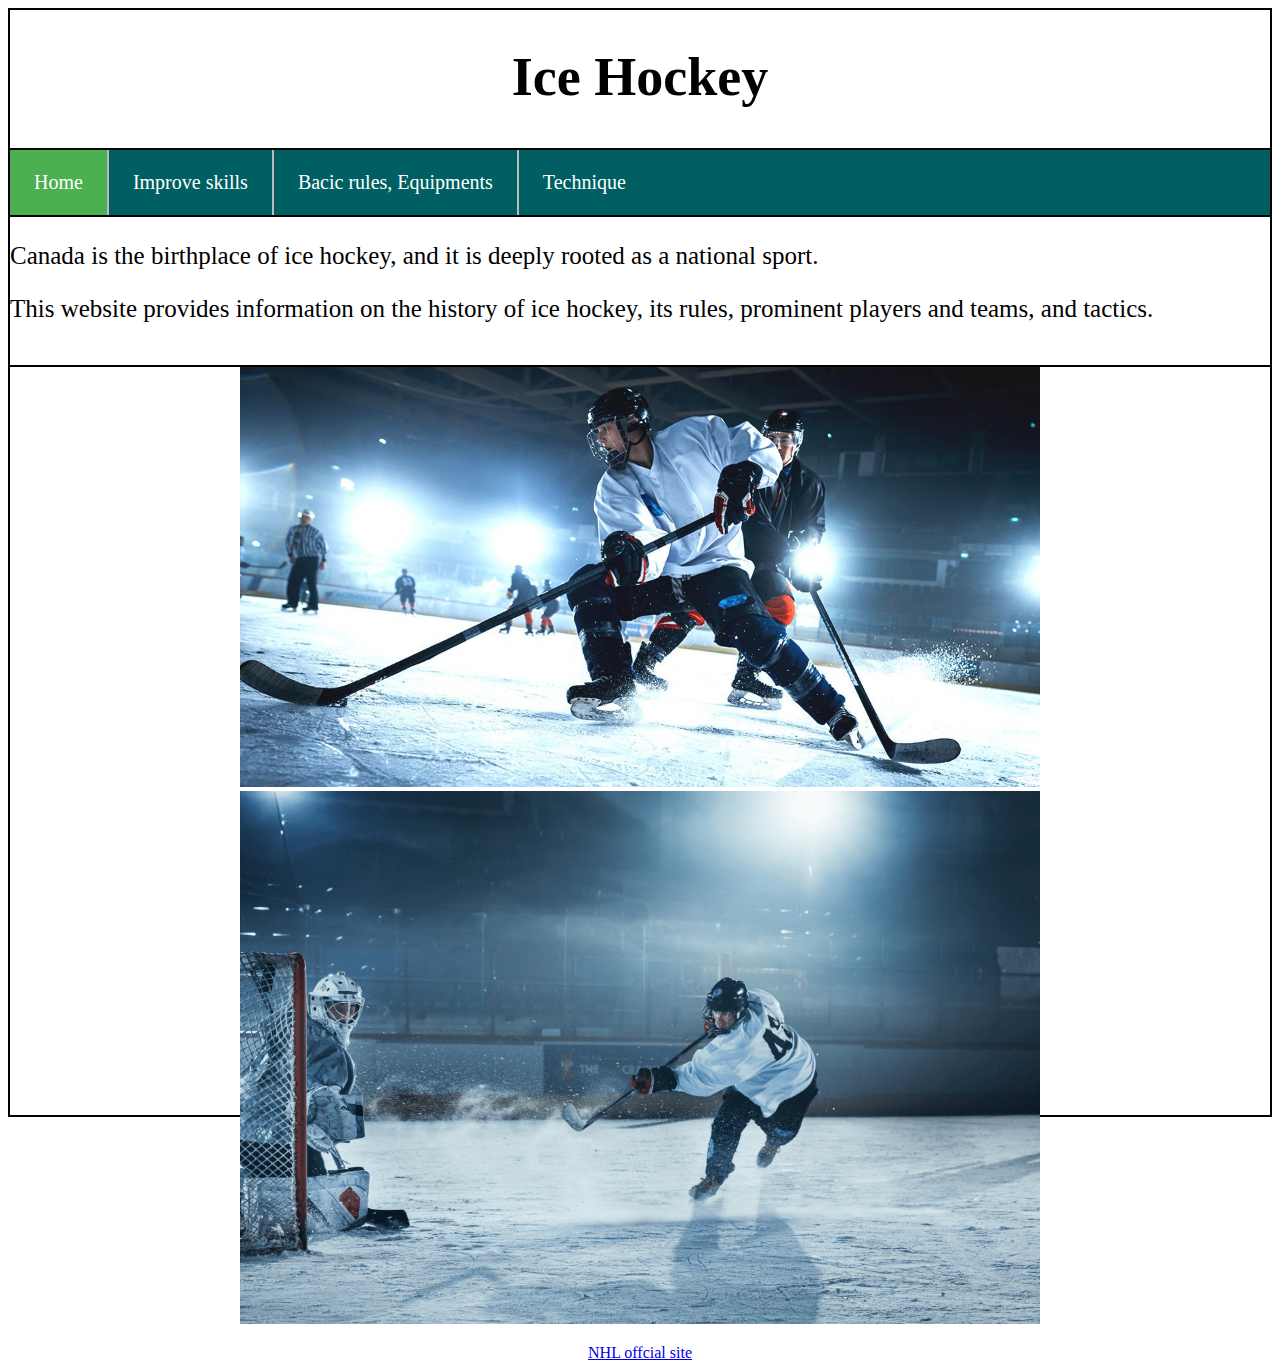
<file: index.html>
<!DOCTYPE html>
<html lang="en">
<head>
    <meta charset="UTF-8">
    <meta name="viewport" content="width=device-width, initial-scale=1.0">
    <link rel="stylesheet" href="style.css">
    <title>Home</title>
</head>
<body>
    
    <div class="indexcontainer">
        <div class="title">
            <h1>Ice Hockey</h1>
        </div>
        <div class="navigation">
            <ul>
                <li><a class="active" href="index.html">Home</a></li>
                <li><a href="improve.html">Improve skills</a></li>
                <li><a href="rules.html">Bacic rules, Equipments</a></li>
                <li><a href="technique.html">Technique</a></li>
            </ul>
        </div>
        <div class="indexbodyarea">
            <p>Canada is the birthplace of ice hockey, and it is deeply rooted as a national sport. </p>
            <p>This website provides information on the history of ice hockey, its rules, prominent players and teams, and tactics.</p>
        </div>
        <div class="indexpictures"style="text-align: center;">
            <img src="ice-hickeysono1.jpg" width="800px">
            <img src="aisuhokke-sono2.png" width="800px">
            <p><a href="https://www.nhl.com/" target="_blank">NHL offcial site</a></p>
        </div>
    </div>
    
</body>
</html>
</file>
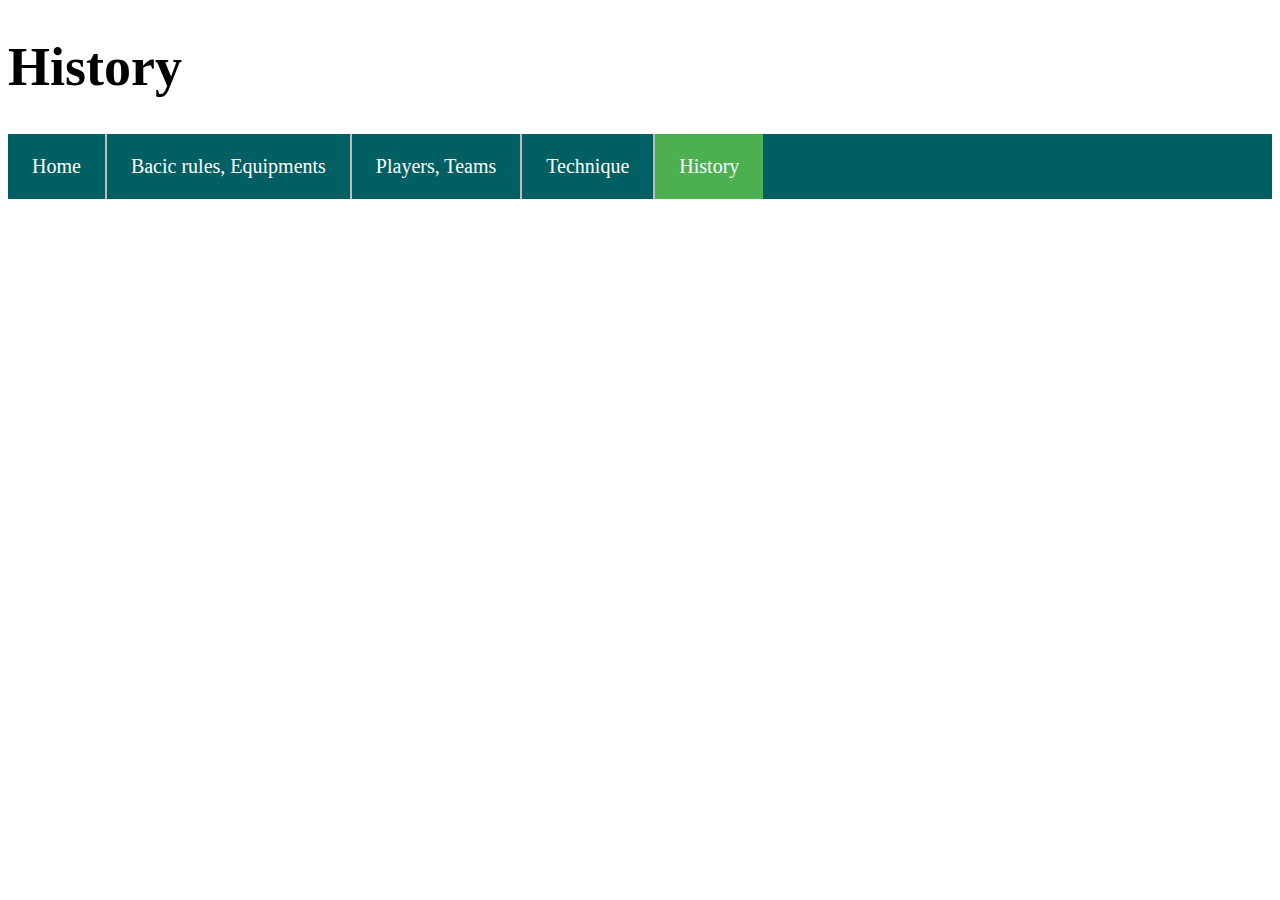
<file: history.html>
<!DOCTYPE html>
<html lang="en">
<head>
    <meta charset="UTF-8">
    <meta name="viewport" content="width=device-width, initial-scale=1.0">
    <link rel="stylesheet" href="style.css">
    <title>Document</title>
</head>
<body>
    <h1>History</h1>
    <ul>
        <li><a href="index.html">Home</a></li>
        <li><a href="rules.html">Bacic rules, Equipments</a></li>
        <li><a href="players.html">Players, Teams</a></li>
        <li><a href="technique.html">Technique</a></li>
        <li><a class="active" href="history.html">History</a></li>
    </ul>
</body>
</html>
</file>
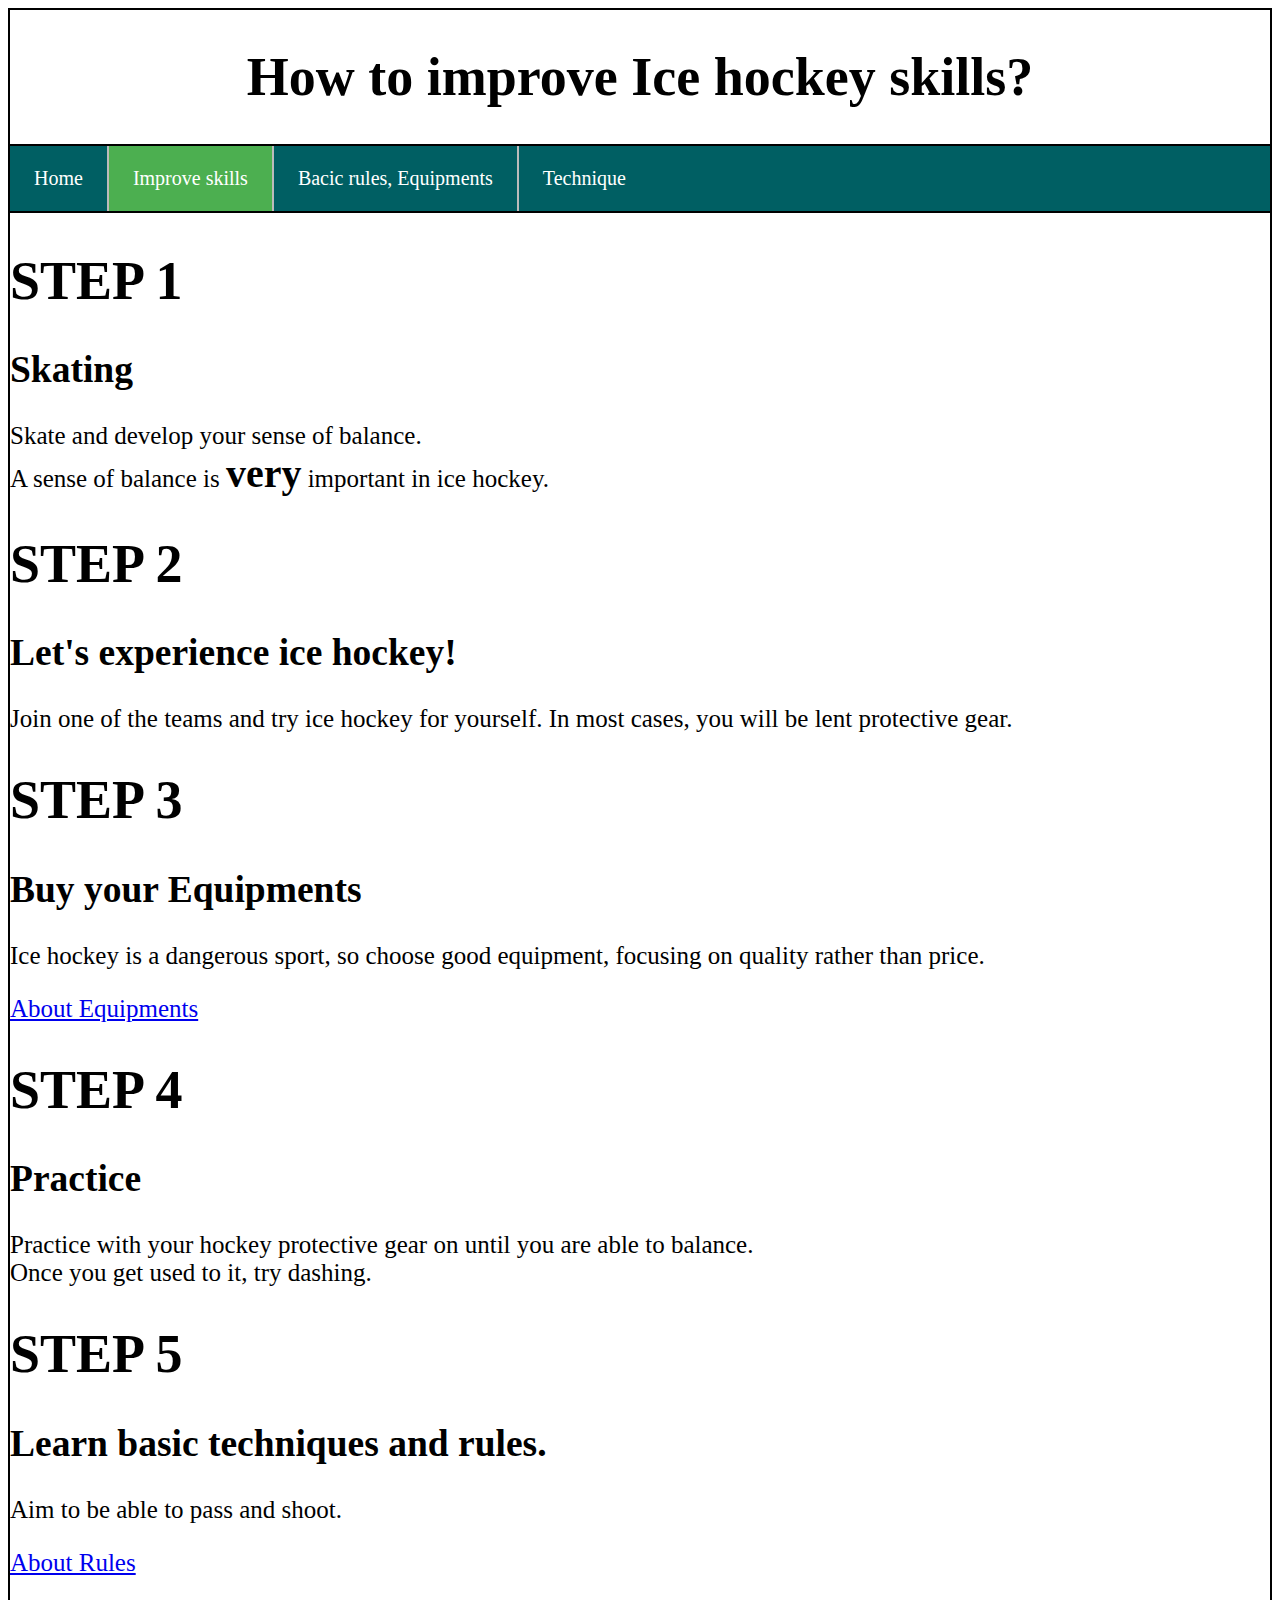
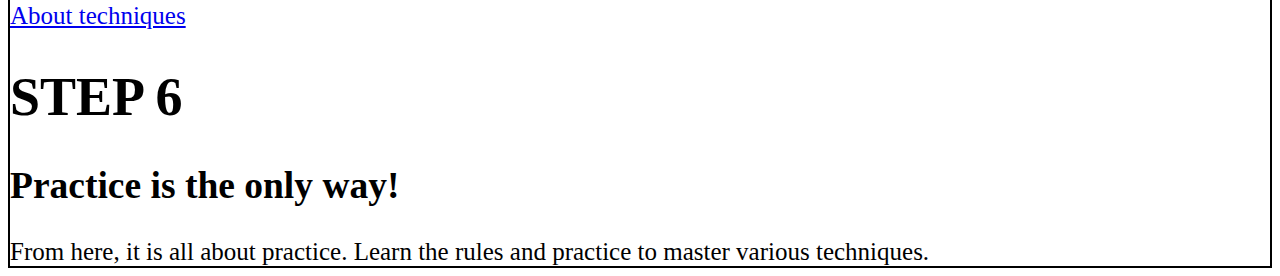
<file: improve.html>
<!DOCTYPE html>
<html lang="en">
<head>
    <meta charset="UTF-8">
    <meta name="viewport" content="width=device-width, initial-scale=1.0">
    <link rel="stylesheet" href="style.css">
    <title>How to improve Ice hockey skills?</title>
</head>
<body>
    <div class="improvecontainer">
        <div class="title">
            <h1>How to improve Ice hockey skills?</h1>
        </div>
        <div class="navigation"><ul>
            <li><a href="index.html">Home</a></li>
            <li><a class="active" href="improve.html">Improve skills</a></li>
            <li><a href="rules.html">Bacic rules, Equipments</a></li>
            <li><a href="technique.html">Technique</a></li>
        </ul>
        </div>
        <div class="improve">
            <h1>STEP 1</h1>
            <h2>Skating</h2>
            Skate and develop your sense of balance. <br>
            A sense of balance is <span>very</span> important in ice hockey.

            <h1>STEP 2</h1>
            <h2>Let's experience ice hockey!</h2>
            Join one of the teams and try ice hockey for yourself.
            In most cases, you will be lent protective gear.

            <h1>STEP 3</h1>
            <h2>Buy your Equipments</h2>
            Ice hockey is a dangerous sport, so choose good equipment, focusing on quality rather than price.
            <br>
            <p><a href="rules.html">About Equipments</a></p>
            

            <h1>STEP 4</h1>
            <h2>Practice</h2>
            Practice with your hockey protective gear on until you are able to balance. <br>
            Once you get used to it, try dashing.

            <h1>STEP 5</h1>
            <h2>Learn basic techniques and rules.</h2>
            Aim to be able to pass and shoot. <br>
            <p><a href="rules.html">About Rules</a></p>
            <p><a href="technique.html">About techniques</a></p> 

            <h1>STEP 6</h1>
            <h2>Practice is the only way!</h2>
            From here, it is all about practice.
            Learn the rules and practice to master various techniques.


        </div>
    </div>
    
</body>
</html>
</file>
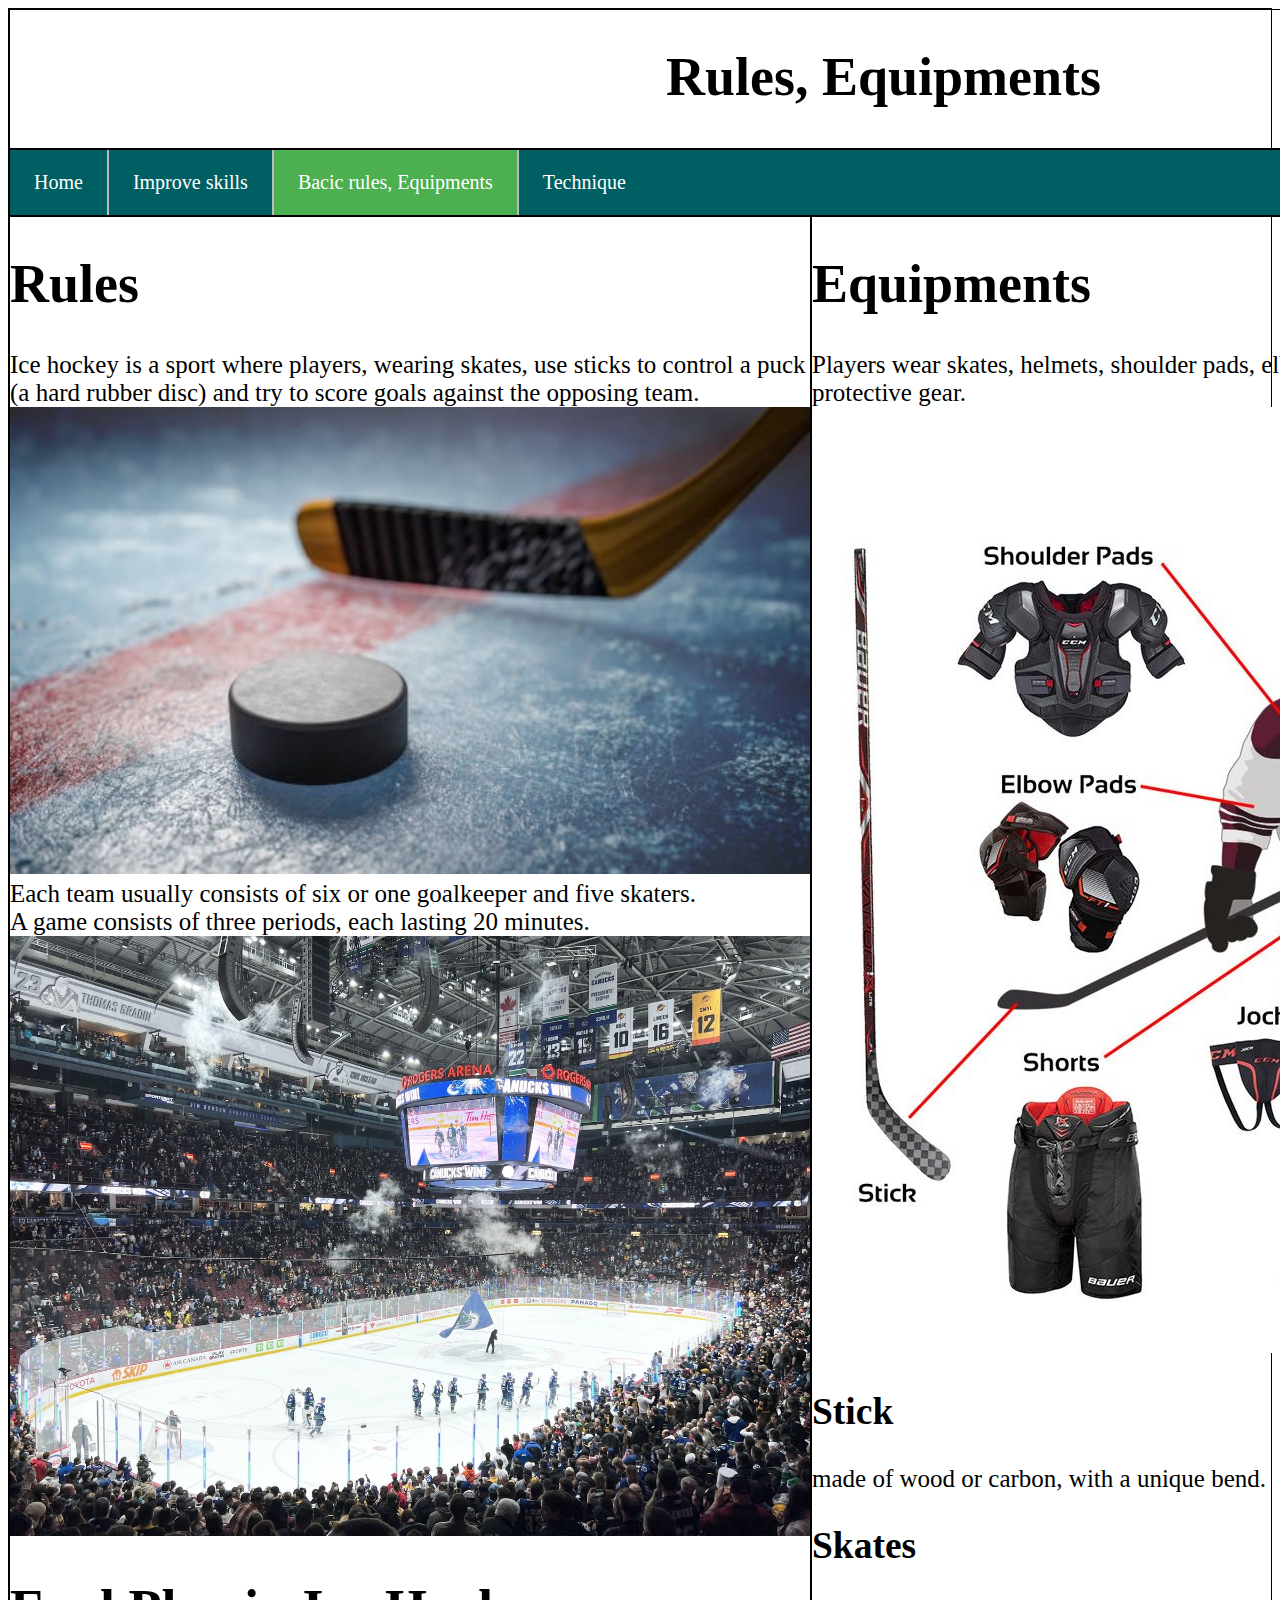
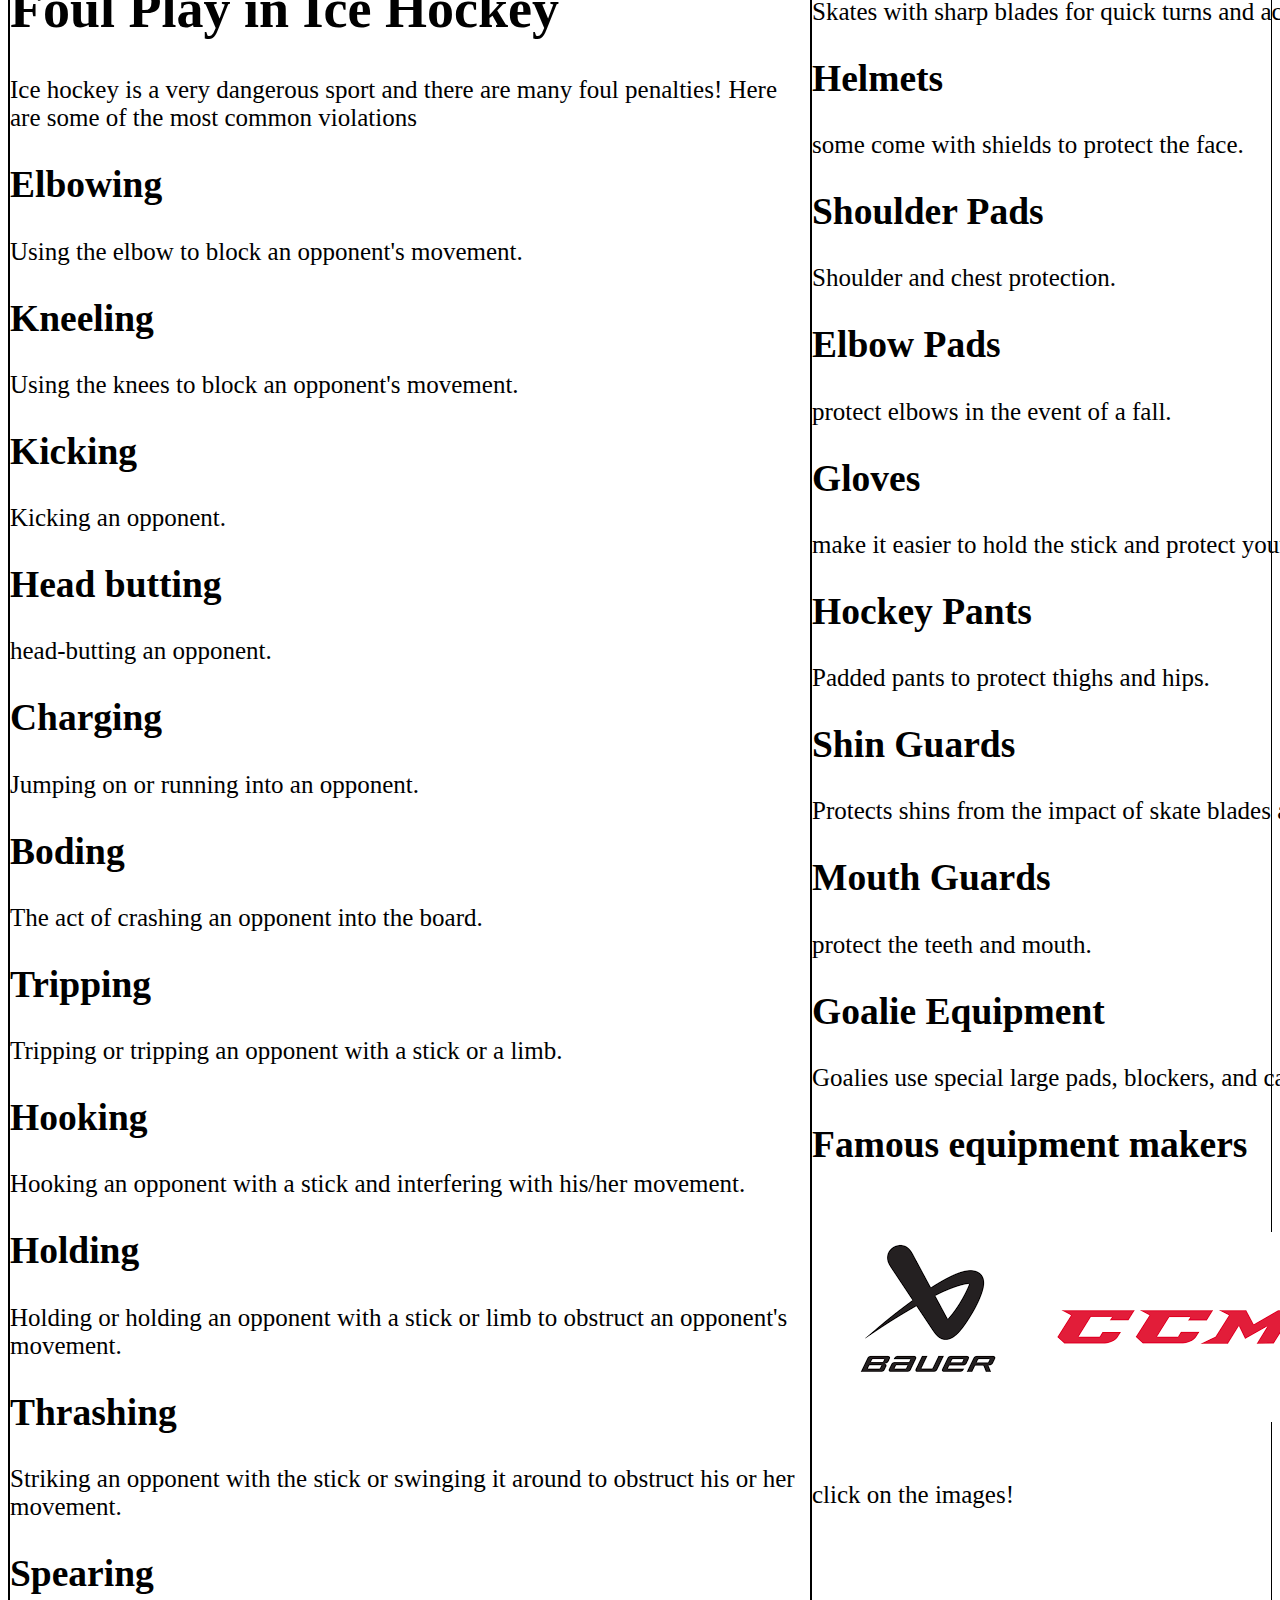
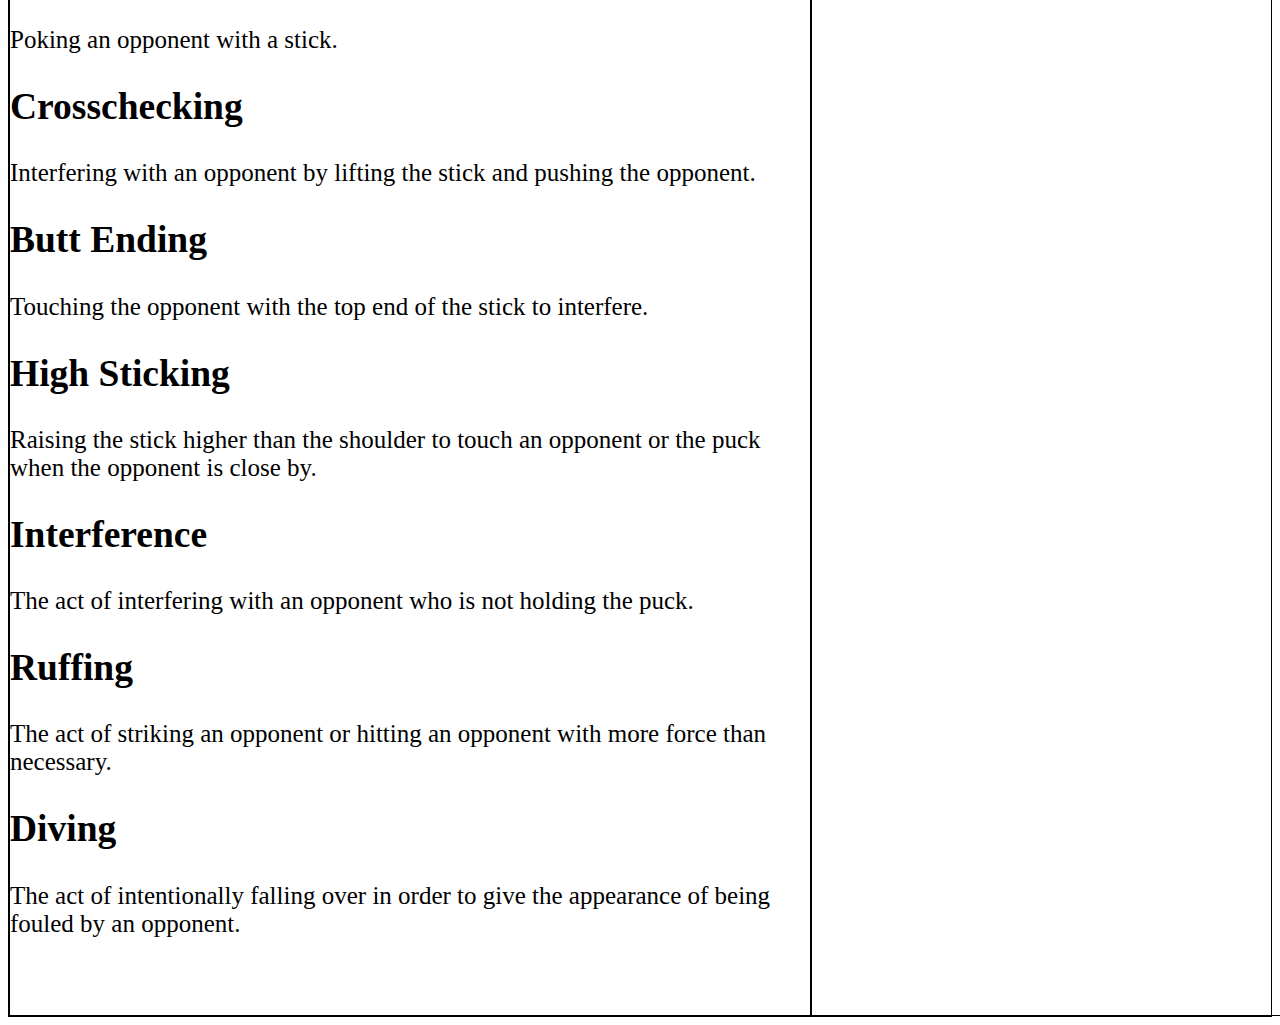
<file: rules.html>
<!DOCTYPE html>
<html lang="en">
<head>
    <meta charset="UTF-8">
    <meta name="viewport" content="width=device-width, initial-scale=1.0">
    <link rel="stylesheet" href="style.css">
    <title>Rules, Equipments</title>
</head>
<body>
    <div class="rulecontainer">
        <div class="title">
            <h1>Rules, Equipments</h1>
        </div>
        <div class="navigation">
            <ul>
                <li><a href="index.html">Home</a></li>
                <li><a href="improve.html">Improve skills</a></li>
                <li><a class="active" href="rules.html">Bacic rules, Equipments</a></li>
                <li><a href="technique.html">Technique</a></li>
            </ul>
        </div>
        <div class="rules">
            <h1>Rules</h1>
            Ice hockey is a sport where players, wearing skates, use sticks to control a puck (a hard rubber disc) and try to score goals against the opposing team. <br><img src="hockeypack.jpeg" width="800px" > <br> Each team usually consists of six or one goalkeeper and five skaters.<br> A game consists of three periods, each lasting 20 minutes. <br>
            <img src="rink1.jpg" width="800px">
            <h1>Foul Play in Ice Hockey</h1>
            Ice hockey is a very dangerous sport and there are many foul penalties!
            Here are some of the most common violations <br>
            <h2>Elbowing</h2>Using the elbow to block an opponent's movement. <br>
            <h2>Kneeling</h2>Using the knees to block an opponent's movement.<br>
            <h2>Kicking</h2>Kicking an opponent.<br>
            <h2>Head butting</h2>head-butting an opponent.<br>
            <h2>Charging</h2>Jumping on or running into an opponent.<br>
            <h2>Boding</h2>The act of crashing an opponent into the board.<br>
            <h2>Tripping</h2>Tripping or tripping an opponent with a stick or a limb.<br>
            <h2>Hooking</h2>Hooking an opponent with a stick and interfering with his/her movement.<br>
            <h2>Holding</h2>Holding or holding an opponent with a stick or limb to obstruct an opponent's movement.<br>
            <h2>Thrashing</h2>Striking an opponent with the stick or swinging it around to obstruct his or her movement.<br>
            <h2>Spearing</h2>Poking an opponent with a stick.<br>
            <h2>Crosschecking</h2>Interfering with an opponent by lifting the stick and pushing the opponent.<br>
            <h2>Butt Ending</h2>Touching the opponent with the top end of the stick to interfere.<br>
            <h2>High Sticking</h2>Raising the stick higher than the shoulder to touch an opponent or the puck when the opponent is close by.<br>
            <h2>Interference</h2>The act of interfering with an opponent who is not holding the puck.<br>
            <h2>Ruffing</h2>The act of striking an opponent or hitting an opponent with more force than necessary.<br>
            <h2>Diving</h2>The act of intentionally falling over in order to give the appearance of being fouled by an opponent.<br>
        </div>
        <div class="equipments">
            <h1>Equipments</h1>
            Players wear skates, helmets, shoulder pads, elbow pads, gloves, shin guards, and other protective gear. <br><img src="equ player.jpeg" > <br>  <h2>Stick</h2>made of wood or carbon, with a unique bend. 
            <h2>Skates</h2>Skates with sharp blades for quick turns and acceleration. 
            <h2>Helmets</h2>some come with shields to protect the face.
            <h2>Shoulder Pads</h2>Shoulder and chest protection.
            <h2>Elbow Pads</h2>protect elbows in the event of a fall.
            <h2>Gloves</h2>make it easier to hold the stick and protect your hands.
            <h2>Hockey Pants</h2>Padded pants to protect thighs and hips.
            <h2>Shin Guards</h2>Protects shins from the impact of skate blades and pucks.
            <h2>Mouth Guards</h2>protect the teeth and mouth.
            <h2>Goalie Equipment</h2>Goalies use special large pads, blockers, and catcher's mitts.

            <h2>Famous equipment makers</h2>
            <p><a href="https://www.bauer.com/?srsltid=AfmBOopKyJ36bHKGPd-22g_5jS9adgTxBURC4OxJglPq937hgWteVxXG" target="_blank"><img src="bauer.png"></a>
            <a href="https://ca.ccmhockey.com/en/homepage.html" target="_blank"><img src="ccm.png"></a></p> <br>
            click on the images!
        </div>

</body>
</html>
</file>
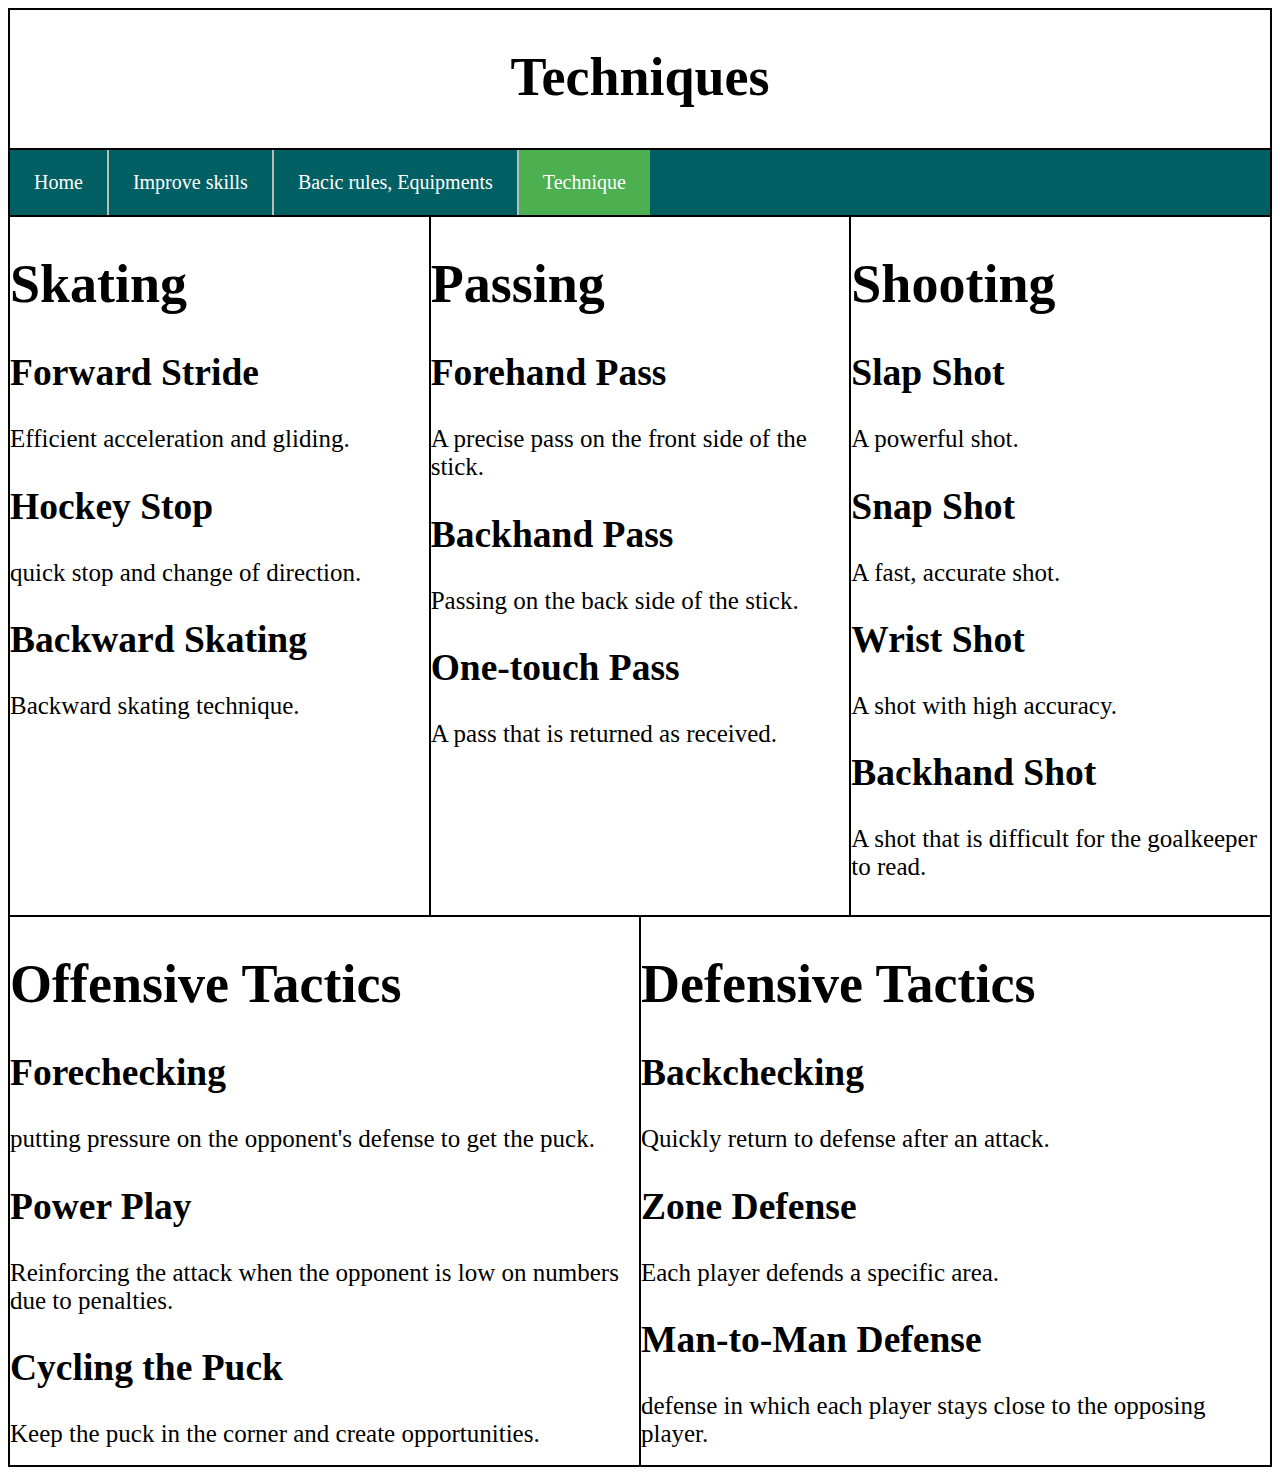
<file: technique.html>
<!DOCTYPE html>
<html lang="en">
<head>
    <meta charset="UTF-8">
    <meta name="viewport" content="width=device-width, initial-scale=1.0">
    <link rel="stylesheet" href="style.css">
    <title>Techniques</title>
</head>
<body>
    <div class="techcontainer">
        <div class="title">
            <h1>Techniques</h1>
        </div>
        <div class="navigation">
            <ul>
                <li><a href="index.html">Home</a></li>
                <li><a href="improve.html">Improve skills</a></li>
                <li><a href="rules.html">Bacic rules, Equipments</a></li>
                <li><a class="active" href="technique.html">Technique</a></li>
            </ul>
        </div>
        <div class="skill">
            <h1>Skating</h1>

            <h2>Forward Stride</h2>Efficient acceleration and gliding.
            <h2>Hockey Stop</h2>quick stop and change of direction.
            <h2>Backward Skating</h2>Backward skating technique.

        </div>
        <div class="skill2">
            <h1>Passing</h1>

            <h2>Forehand Pass</h2>A precise pass on the front side of the stick.
            <h2>Backhand Pass</h2>Passing on the back side of the stick. 
            <h2>One-touch Pass</h2>A pass that is returned as received.

        </div>
        <div class="skill3">
            <h1>Shooting</h1>

            <h2>Slap Shot</h2>A powerful shot.
            <h2>Snap Shot</h2>A fast, accurate shot.
            <h2>Wrist Shot</h2>A shot with high accuracy.
            <h2>Backhand Shot</h2>A shot that is difficult for the goalkeeper to read.
        </div>
        <div class="tactic">
            <h1>Offensive Tactics</h1>

            <h2>Forechecking</h2>putting pressure on the opponent's defense to get the puck.
            <h2>Power Play</h2>Reinforcing the attack when the opponent is low on numbers due to penalties.
            <h2>Cycling the Puck</h2>Keep the puck in the corner and create opportunities.

        </div>
        <div class="tactic2">
            <h1>Defensive Tactics</h1>

            <h2>Backchecking</h2>Quickly return to defense after an attack.
            <h2>Zone Defense</h2>Each player defends a specific area.
            <h2>Man-to-Man Defense</h2>defense in which each player stays close to the opposing player.

        </div>
    </div>
    
    
</body>
</html>
</file>
<file: style.css>
ul {
    list-style-type: none;
    margin: 0;
    padding: 0;
    overflow: hidden;
    background-color: #005f63;
    position: sticky;
    top: 0;
  }
  
  li {
    float: left;
    border-right:2px solid #bbb;
  }
  
  li:last-child {
    border-right: none;
  }
  li a {
    display: block;
    color: white;
    text-align: center;
    padding: 21px 24px;
    text-decoration: none;
    font-size: 20px;
  }
  
  li a:hover {
    background-color: #111;
  }
  
  .active {
    background-color: #4CAF50;
  }

h1 {
  font-size: 54px;
}

div {
  border: 1px solid black;
}

.indexcontainer {
  display: grid;
  grid-template-rows: 140px 67px 150px 750px;
}

.indexbodyarea {
  grid-row: 3/4;
  font-size: 25px;
}

.indexpictures {
  grid-row: 4/5;
}

.title {
  grid-column: 1/7;
  grid-row: 1/2;
  text-align: center;
}

.navigation {
  grid-column: 1/7;
  grid-row: 2/3;
}

.rulecontainer{
  display: grid;
  grid-template-columns: 3fr 5fr;
  grid-template-rows: 140px 67px 4000px;
}

.rules{
  grid-column: 1/2;
  grid-row: 3/4;
  font-size: 25px;
}

.equipments {
  grid-column: 2/3;
  grid-row: 3/4;
  font-size: 25px;
}

.techcontainer {
  display: grid;
  grid-template-columns: 1fr 1fr 1fr 1fr 1fr 1fr;
  grid-template-rows: 140px 67px 700px 550px;
}

.skill {
  grid-column: 1/3;
  grid-row: 3/4;
  font-size: 25px;
}

.skill2 {
  grid-column: 3/5;
  grid-row: 3/4;
  font-size: 25px;
}

.skill3 {
  grid-column: 5/7;
  grid-row: 3/4;
  font-size: 25px;
}

.tactic {
  grid-column: 1/4;
  grid-row: 4/5;
  font-size: 25px;
}

.tactic2 {
  grid-column: 4/7;
  grid-row: 4/5;
  font-size: 25px;
}

.improvecontainer {
  grid-template-rows: 140px 67px 500px;
}

.improve {
  grid-row: 3/4;
  font-size: 25px;
}

span {
  font-weight:bold;
  font-size:40px
}
</file>
